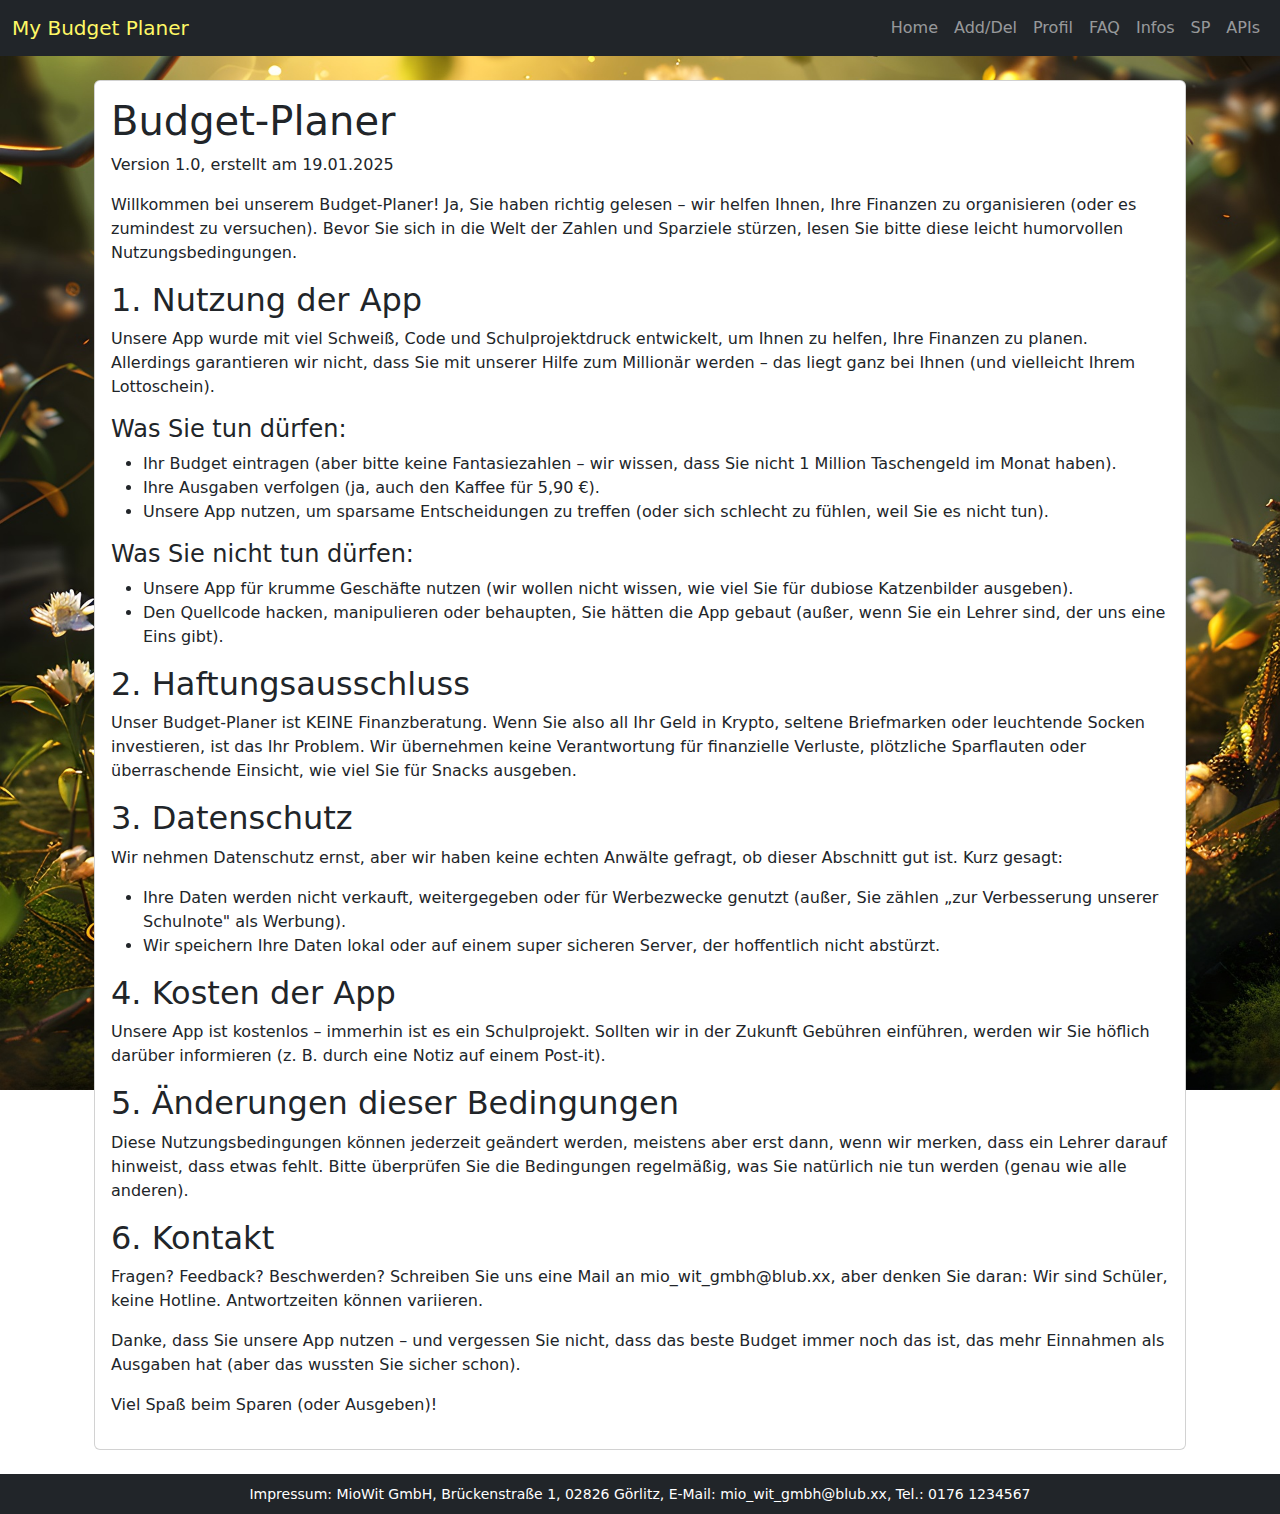
<file: public/html/agreement.html>
<!DOCTYPE html>
<html lang="en">

<head>
    <meta charset="UTF-8">
    <meta name="viewport" content="width=device-width, initial-scale=1.0">
    <link rel="icon" type="image/png" href="../img/favicon.png">
    <link href="../css/styles.css" rel="stylesheet">
    <link href="../css/bootstrap.min.css" rel="stylesheet">
    <title>Haushaltsbuch</title>
</head>

<body>
    <div class="content">

        <nav class="navbar navbar-expand-lg bg-dark" data-bs-theme="dark">
            <div class="container-fluid">
                <a class="navbar-brand" style="color: #FFF865">My Budget Planer</a>
                <button class="navbar-toggler" type="button" data-bs-toggle="collapse"
                    data-bs-target="#navbarSupportedContent" aria-controls="navbarSupportedContent"
                    aria-expanded="false" aria-label="Toggle navigation">
                    <span class="navbar-toggler-icon"></span>
                </button>
                <div class="collapse navbar-collapse" id="navbarSupportedContent">
                    <ul class="navbar-nav ms-auto mb-2 mb-lg-0">
                        <li class="nav-item active">
                            <a class="nav-link" href="index.html">Home</a>
                        </li>
                        <li class="nav-item">
                            <a class="nav-link" href="add.html">Add/Del</a>
                        </li>
                        <li class="nav-item">
                            <a class="nav-link" href="profile.html">Profil</a>
                        </li>
                        <li class="nav-item">
                            <a class="nav-link" href="faq.html">FAQ</a>
                        </li>
                        <li class="nav-item">
                            <a class="nav-link" href="infos.html">Infos</a>
                        </li>
                        <li class="nav-item">
                            <a class="nav-link" href="sp.html">SP</a>
                        </li>
                        <li class="nav-item">
                            <a class="nav-link" href="apis.html">APIs</a>
                        </li>
                    </ul>
                </div>
            </div>
        </nav>

        <div class="container p-4">
            <div class="card card-body p-3">
                <h1>Budget-Planer</h1>
                <p>Version 1.0, erstellt am 19.01.2025</p>

                <p>Willkommen bei unserem Budget-Planer! Ja, Sie haben richtig gelesen – wir helfen Ihnen, Ihre Finanzen zu organisieren (oder es zumindest zu versuchen). Bevor Sie sich in die Welt der Zahlen und Sparziele stürzen, lesen Sie bitte diese leicht humorvollen Nutzungsbedingungen.</p>

                <h2>1. Nutzung der App</h2>
                <p>Unsere App wurde mit viel Schweiß, Code und Schulprojektdruck entwickelt, um Ihnen zu helfen, Ihre Finanzen zu planen. Allerdings garantieren wir nicht, dass Sie mit unserer Hilfe zum Millionär werden – das liegt ganz bei Ihnen (und vielleicht Ihrem Lottoschein).</p>

                <h4>Was Sie tun dürfen:</h4>
                <ul>
                    <li>Ihr Budget eintragen (aber bitte keine Fantasiezahlen – wir wissen, dass Sie nicht 1 Million Taschengeld im Monat haben).</li>
                    <li>Ihre Ausgaben verfolgen (ja, auch den Kaffee für 5,90 €).</li>
                    <li>Unsere App nutzen, um sparsame Entscheidungen zu treffen (oder sich schlecht zu fühlen, weil Sie es nicht tun).</li>
                </ul>

                <h4>Was Sie nicht tun dürfen:</h4>
                <ul>
                    <li>Unsere App für krumme Geschäfte nutzen (wir wollen nicht wissen, wie viel Sie für dubiose Katzenbilder ausgeben).</li>
                    <li>Den Quellcode hacken, manipulieren oder behaupten, Sie hätten die App gebaut (außer, wenn Sie ein Lehrer sind, der uns eine Eins gibt).</li>
                </ul>

                <h2>2. Haftungsausschluss</h2>
                <p>Unser Budget-Planer ist KEINE Finanzberatung. Wenn Sie also all Ihr Geld in Krypto, seltene Briefmarken oder leuchtende Socken investieren, ist das Ihr Problem. Wir übernehmen keine Verantwortung für finanzielle Verluste, plötzliche Sparflauten oder überraschende Einsicht, wie viel Sie für Snacks ausgeben.</p>

                <h2>3. Datenschutz</h2>
                <p>Wir nehmen Datenschutz ernst, aber wir haben keine echten Anwälte gefragt, ob dieser Abschnitt gut ist. Kurz gesagt:</p>
                <ul>
                    <li>Ihre Daten werden nicht verkauft, weitergegeben oder für Werbezwecke genutzt (außer, Sie zählen „zur Verbesserung unserer Schulnote" als Werbung).</li>
                    <li>Wir speichern Ihre Daten lokal oder auf einem super sicheren Server, der hoffentlich nicht abstürzt.</li>
                </ul>

                <h2>4. Kosten der App</h2>
                <p>Unsere App ist kostenlos – immerhin ist es ein Schulprojekt. Sollten wir in der Zukunft Gebühren einführen, werden wir Sie höflich darüber informieren (z. B. durch eine Notiz auf einem Post-it).</p>

                <h2>5. Änderungen dieser Bedingungen</h2>
                <p>Diese Nutzungsbedingungen können jederzeit geändert werden, meistens aber erst dann, wenn wir merken, dass ein Lehrer darauf hinweist, dass etwas fehlt. Bitte überprüfen Sie die Bedingungen regelmäßig, was Sie natürlich nie tun werden (genau wie alle anderen).</p>

                <h2>6. Kontakt</h2>
                <p>Fragen? Feedback? Beschwerden? Schreiben Sie uns eine Mail an mio_wit_gmbh@blub.xx, aber denken Sie daran: Wir sind Schüler, keine Hotline. Antwortzeiten können variieren.</p>

                <p>Danke, dass Sie unsere App nutzen – und vergessen Sie nicht, dass das beste Budget immer noch das ist, das mehr Einnahmen als Ausgaben hat (aber das wussten Sie sicher schon).</p>

                <p>Viel Spaß beim Sparen (oder Ausgeben)!</p>
            </div>
        </div>
    </div>

    <footer class="text-center bg-dark">
        <small>Impressum: MioWit GmbH, Brückenstraße 1, 02826 Görlitz, E-Mail: mio_wit_gmbh@blub.xx, Tel.: 0176
            1234567</small>
    </footer>
    <script src="../js/jquery-3.6.0.min.js"></script>
    <script src="../js/bootstrap.bundle.min.js"></script>


</body>

</html>
</file>
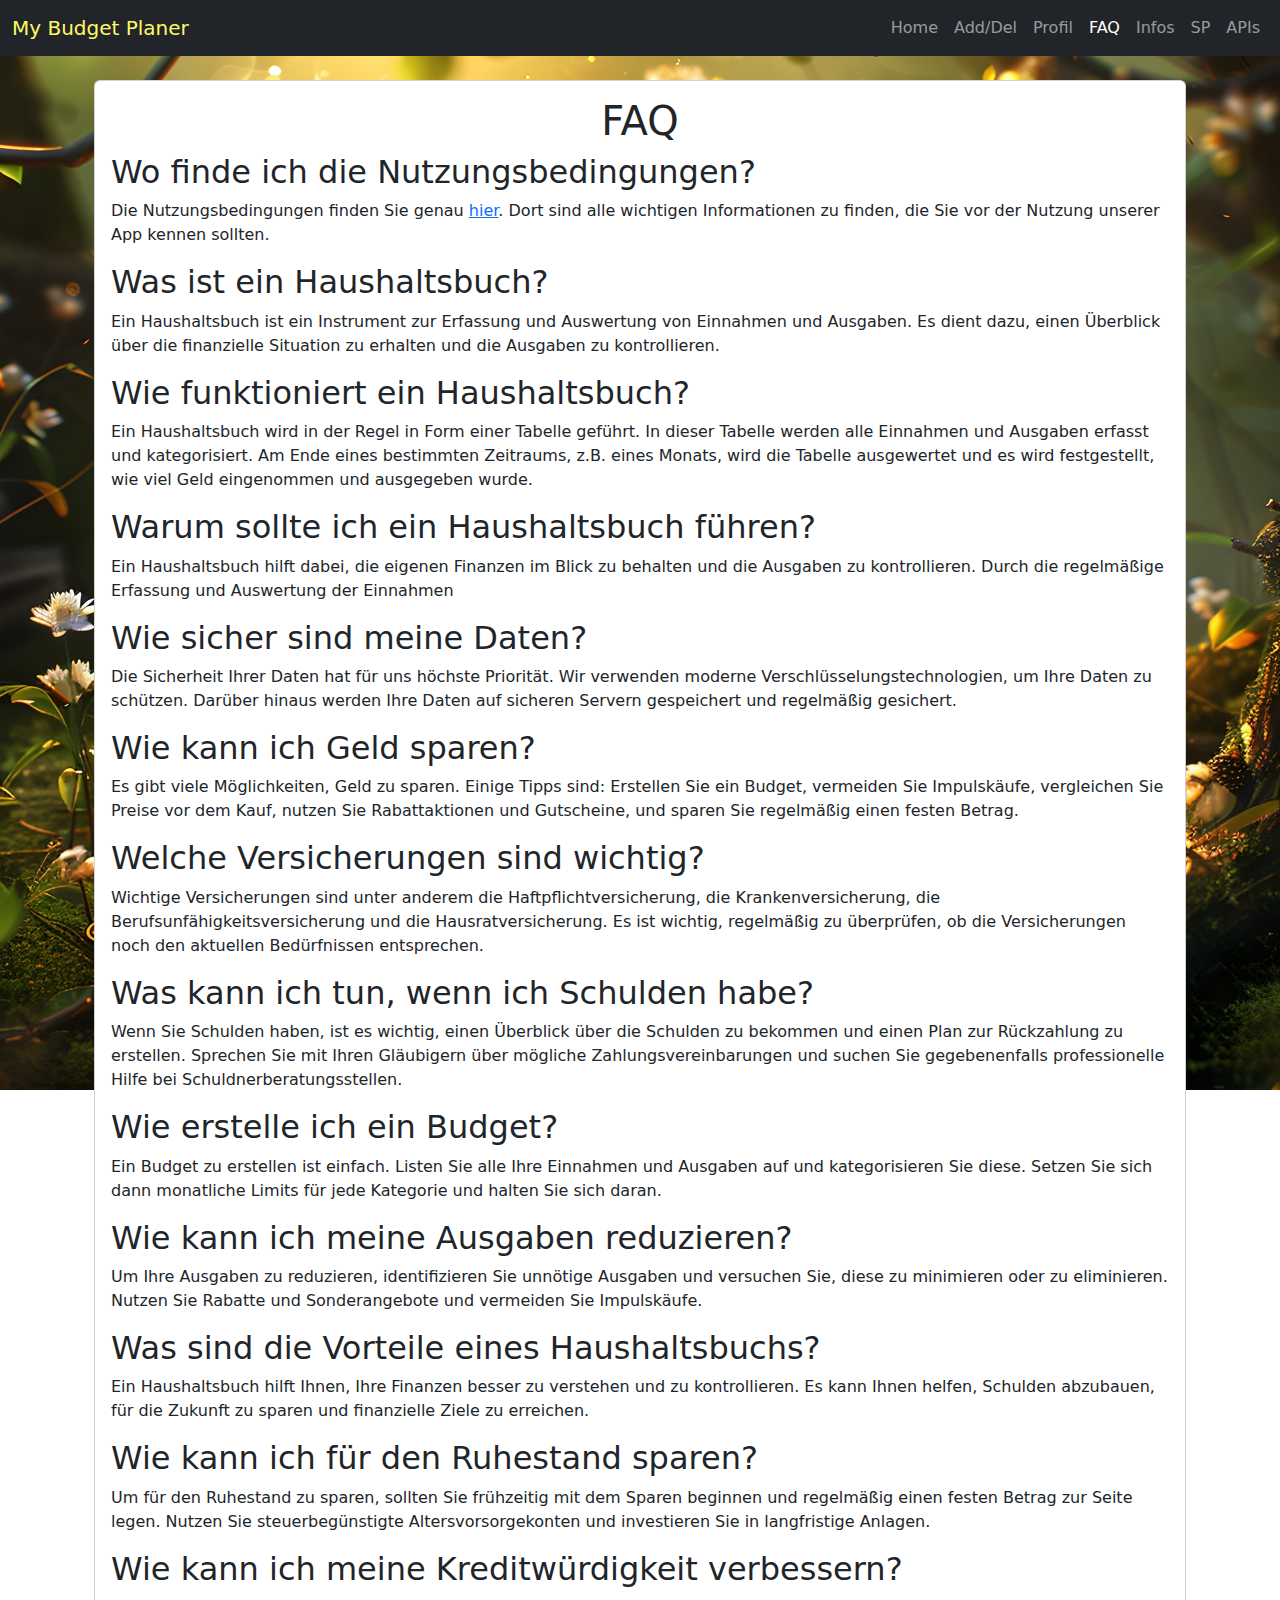
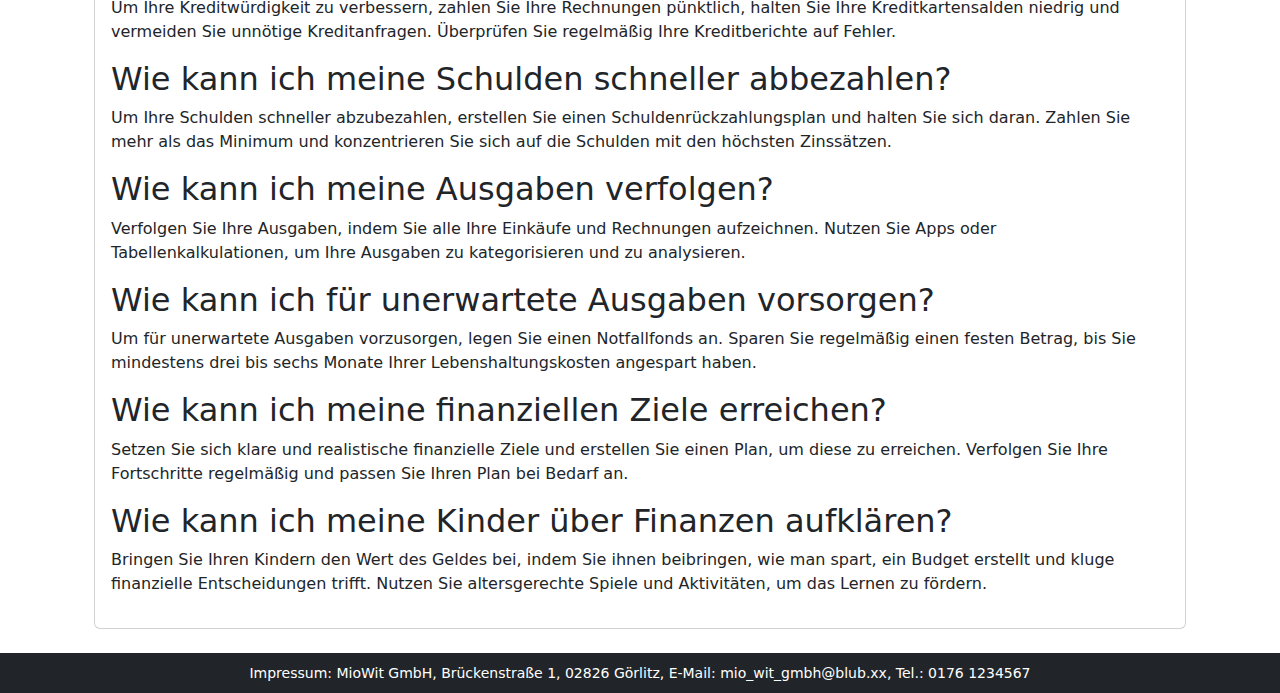
<file: public/html/faq.html>
<!DOCTYPE html>
<html lang="en">

<head>
    <meta charset="UTF-8">
    <meta name="viewport" content="width=device-width, initial-scale=1.0">
    <link rel="icon" type="image/png" href="../img/favicon.png">
    <link href="../css/styles.css" rel="stylesheet">
    <link href="../css/bootstrap.min.css" rel="stylesheet">
    <title>Haushaltsbuch</title>
</head>

<body>
    <div class="content">


        <nav class="navbar navbar-expand-lg bg-dark" data-bs-theme="dark">
            <div class="container-fluid">
                <a class="navbar-brand" style="color: #FFF865">My Budget Planer</a>
                <button class="navbar-toggler" type="button" data-bs-toggle="collapse"
                    data-bs-target="#navbarSupportedContent" aria-controls="navbarSupportedContent"
                    aria-expanded="false" aria-label="Toggle navigation">
                    <span class="navbar-toggler-icon"></span>
                </button>
                <div class="collapse navbar-collapse" id="navbarSupportedContent">
                    <ul class="navbar-nav ms-auto mb-2 mb-lg-0">
                        <li class="nav-item active">
                            <a class="nav-link" href="index.html">Home</a>
                        </li>
                        <li class="nav-item">
                            <a class="nav-link" href="add.html">Add/Del</a>
                        </li>
                        <li class="nav-item">
                            <a class="nav-link" href="profile.html">Profil</a>
                        </li>
                        <li class="nav-item">
                            <a class="nav-link active" href="faq.html">FAQ</a>
                        </li>
                        <li class="nav-item">
                            <a class="nav-link" href="infos.html">Infos</a>
                        </li>
                        <li class="nav-item">
                            <a class="nav-link" href="sp.html">SP</a>
                        </li>
                        <li class="nav-item">
                            <a class="nav-link" href="apis.html">APIs</a>
                        </li>
                    </ul>
                </div>
            </div>
        </nav>

        <div class="container p-4">
            <div class="card card-body p-3">
                <h1 class="text-center">FAQ</h1>
                <h2>Wo finde ich die Nutzungsbedingungen?</h2>
                <p>Die Nutzungsbedingungen finden Sie genau
                    <a href="agreement.html">hier</a>. Dort sind alle wichtigen Informationen zu finden, die Sie vor der
                    Nutzung unserer App kennen sollten.
                </p>
                <h2>Was ist ein Haushaltsbuch?</h2>
                <p>Ein Haushaltsbuch ist ein Instrument zur Erfassung und Auswertung von Einnahmen und Ausgaben. Es
                    dient dazu, einen Überblick über die finanzielle Situation zu erhalten und die Ausgaben zu
                    kontrollieren.</p>
                <h2>Wie funktioniert ein Haushaltsbuch?</h2>
                <p>Ein Haushaltsbuch wird in der Regel in Form einer Tabelle geführt. In dieser Tabelle werden alle
                    Einnahmen und Ausgaben erfasst und kategorisiert. Am Ende eines bestimmten Zeitraums, z.B. eines
                    Monats, wird die Tabelle ausgewertet und es wird festgestellt, wie viel Geld eingenommen und
                    ausgegeben wurde.</p>
                <h2>Warum sollte ich ein Haushaltsbuch führen?</h2>
                <p>Ein Haushaltsbuch hilft dabei, die eigenen Finanzen im Blick zu behalten und die Ausgaben zu
                    kontrollieren. Durch die regelmäßige Erfassung und Auswertung der Einnahmen</p>
                <h2>Wie sicher sind meine Daten?</h2>
                <p>Die Sicherheit Ihrer Daten hat für uns höchste Priorität. Wir verwenden moderne
                    Verschlüsselungstechnologien, um Ihre Daten zu schützen. Darüber hinaus werden Ihre Daten auf
                    sicheren Servern gespeichert und regelmäßig gesichert.</p>
                <h2>Wie kann ich Geld sparen?</h2>
                <p>Es gibt viele Möglichkeiten, Geld zu sparen. Einige Tipps sind: Erstellen Sie ein Budget, vermeiden
                    Sie Impulskäufe, vergleichen Sie Preise vor dem Kauf, nutzen Sie Rabattaktionen und Gutscheine, und
                    sparen Sie regelmäßig einen festen Betrag.</p>
                <h2>Welche Versicherungen sind wichtig?</h2>
                <p>Wichtige Versicherungen sind unter anderem die Haftpflichtversicherung, die Krankenversicherung, die
                    Berufsunfähigkeitsversicherung und die Hausratversicherung. Es ist wichtig, regelmäßig zu
                    überprüfen, ob die Versicherungen noch den aktuellen Bedürfnissen entsprechen.</p>
                <h2>Was kann ich tun, wenn ich Schulden habe?</h2>
                <p>Wenn Sie Schulden haben, ist es wichtig, einen Überblick über die Schulden zu bekommen und einen Plan
                    zur Rückzahlung zu erstellen. Sprechen Sie mit Ihren Gläubigern über mögliche Zahlungsvereinbarungen
                    und suchen Sie gegebenenfalls professionelle Hilfe bei Schuldnerberatungsstellen.</p>
                <h2>Wie erstelle ich ein Budget?</h2>
                <p>Ein Budget zu erstellen ist einfach. Listen Sie alle Ihre Einnahmen und Ausgaben auf und
                    kategorisieren Sie diese. Setzen Sie sich dann monatliche Limits für jede Kategorie und halten Sie
                    sich daran.</p>
                <h2>Wie kann ich meine Ausgaben reduzieren?</h2>
                <p>Um Ihre Ausgaben zu reduzieren, identifizieren Sie unnötige Ausgaben und versuchen Sie, diese zu
                    minimieren oder zu eliminieren. Nutzen Sie Rabatte und Sonderangebote und vermeiden Sie Impulskäufe.
                </p>
                <h2>Was sind die Vorteile eines Haushaltsbuchs?</h2>
                <p>Ein Haushaltsbuch hilft Ihnen, Ihre Finanzen besser zu verstehen und zu kontrollieren. Es kann Ihnen
                    helfen, Schulden abzubauen, für die Zukunft zu sparen und finanzielle Ziele zu erreichen.</p>
                <h2>Wie kann ich für den Ruhestand sparen?</h2>
                <p>Um für den Ruhestand zu sparen, sollten Sie frühzeitig mit dem Sparen beginnen und regelmäßig einen
                    festen Betrag zur Seite legen. Nutzen Sie steuerbegünstigte Altersvorsorgekonten und investieren Sie
                    in langfristige Anlagen.</p>
                <h2>Wie kann ich meine Kreditwürdigkeit verbessern?</h2>
                <p>Um Ihre Kreditwürdigkeit zu verbessern, zahlen Sie Ihre Rechnungen pünktlich, halten Sie Ihre
                    Kreditkartensalden niedrig und vermeiden Sie unnötige Kreditanfragen. Überprüfen Sie regelmäßig Ihre
                    Kreditberichte auf Fehler.</p>
                <h2>Wie kann ich meine Schulden schneller abbezahlen?</h2>
                <p>Um Ihre Schulden schneller abzubezahlen, erstellen Sie einen Schuldenrückzahlungsplan und halten Sie
                    sich daran. Zahlen Sie mehr als das Minimum und konzentrieren Sie sich auf die Schulden mit den
                    höchsten Zinssätzen.</p>
                <h2>Wie kann ich meine Ausgaben verfolgen?</h2>
                <p>Verfolgen Sie Ihre Ausgaben, indem Sie alle Ihre Einkäufe und Rechnungen aufzeichnen. Nutzen Sie Apps
                    oder Tabellenkalkulationen, um Ihre Ausgaben zu kategorisieren und zu analysieren.</p>
                <h2>Wie kann ich für unerwartete Ausgaben vorsorgen?</h2>
                <p>Um für unerwartete Ausgaben vorzusorgen, legen Sie einen Notfallfonds an. Sparen Sie regelmäßig einen
                    festen Betrag, bis Sie mindestens drei bis sechs Monate Ihrer Lebenshaltungskosten angespart haben.
                </p>
                <h2>Wie kann ich meine finanziellen Ziele erreichen?</h2>
                <p>Setzen Sie sich klare und realistische finanzielle Ziele und erstellen Sie einen Plan, um diese zu
                    erreichen. Verfolgen Sie Ihre Fortschritte regelmäßig und passen Sie Ihren Plan bei Bedarf an.</p>
                <h2>Wie kann ich meine Kinder über Finanzen aufklären?</h2>
                <p>Bringen Sie Ihren Kindern den Wert des Geldes bei, indem Sie ihnen beibringen, wie man spart, ein
                    Budget erstellt und kluge finanzielle Entscheidungen trifft. Nutzen Sie altersgerechte Spiele und
                    Aktivitäten, um das Lernen zu fördern.</p>
            </div>
        </div>
    </div>

    <footer class="text-center bg-dark">
        <small>Impressum: MioWit GmbH, Brückenstraße 1, 02826 Görlitz, E-Mail: mio_wit_gmbh@blub.xx, Tel.: 0176
            1234567</small>
    </footer>

    <script src="../js/jquery-3.6.0.min.js"></script>
    <script src="../js/bootstrap.bundle.min.js"></script>

</body>

</html>
</file>
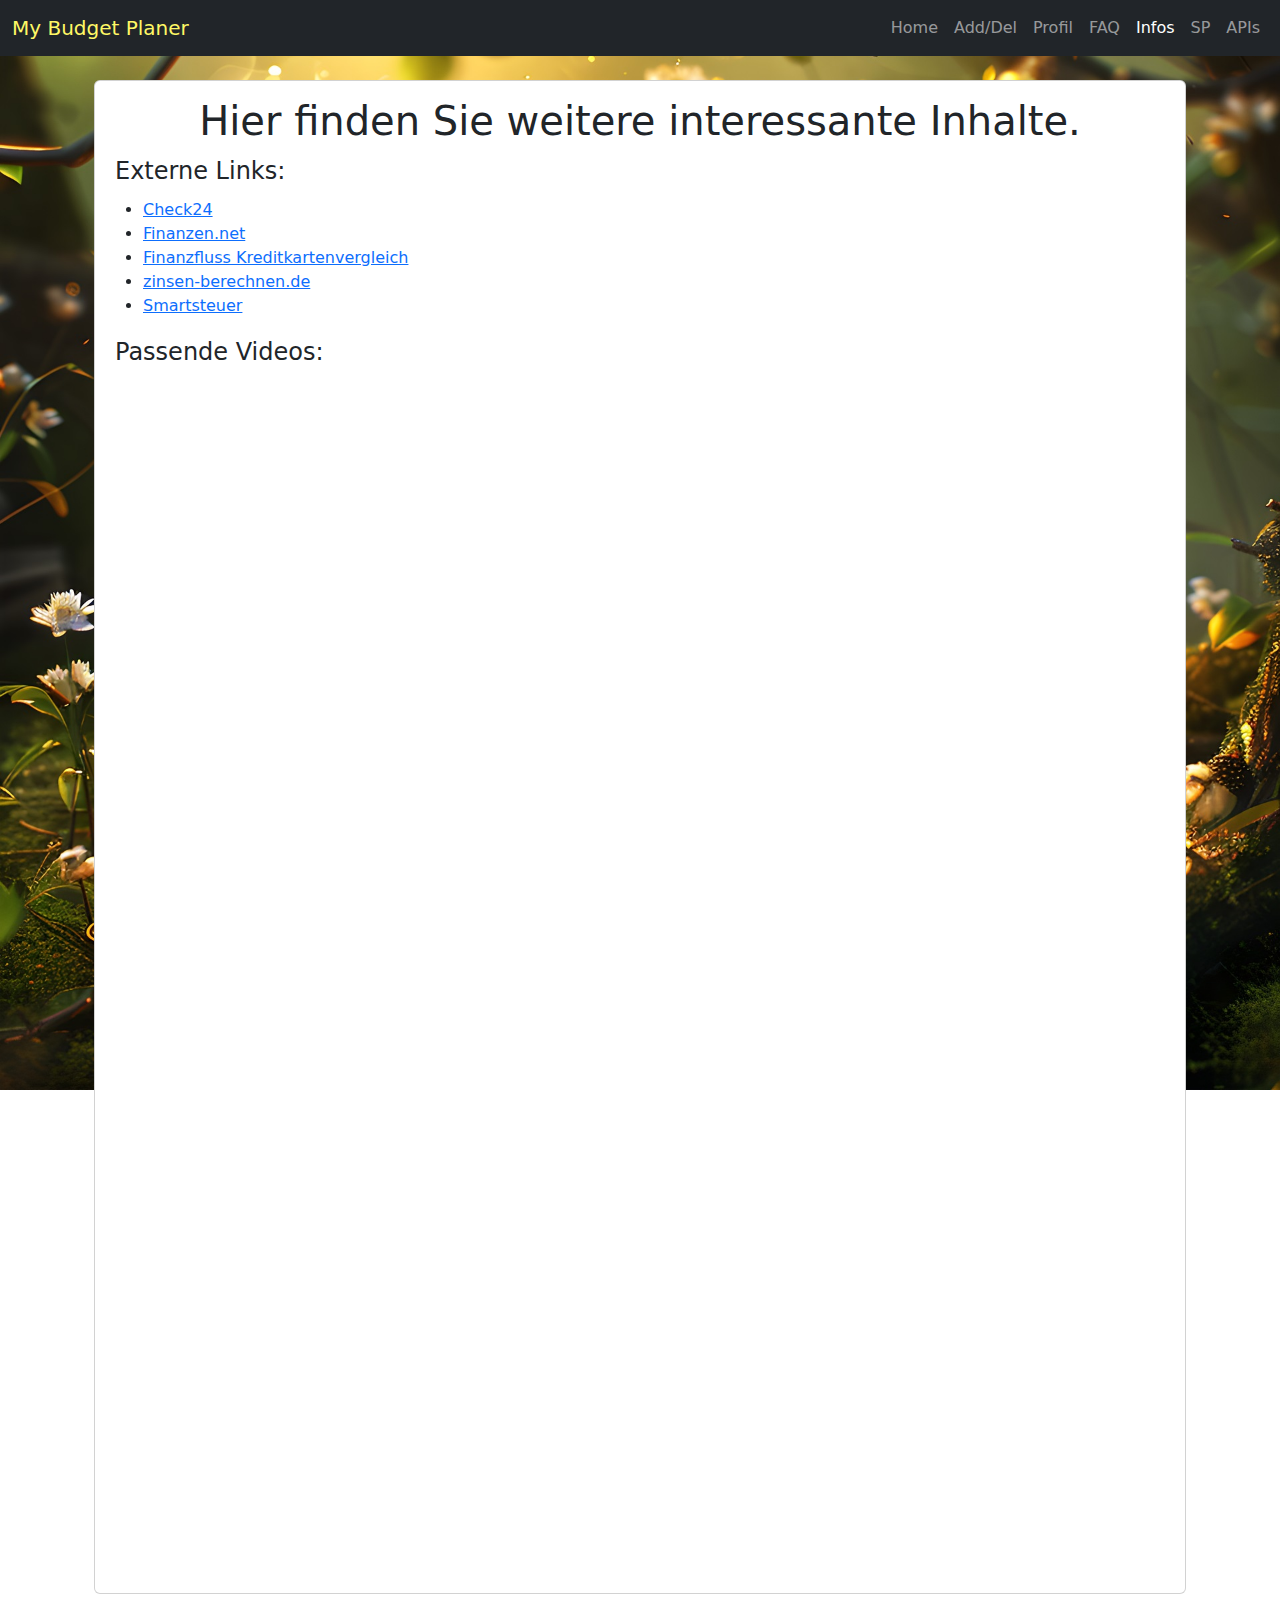
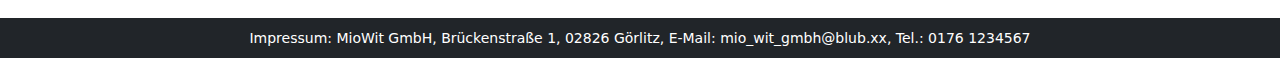
<file: public/html/infos.html>
<!DOCTYPE html>
<html lang="en">

<head>
    <meta charset="UTF-8">
    <meta name="viewport" content="width=device-width, initial-scale=1.0">
    <link rel="icon" type="image/png" href="../img/favicon.png">
    <link href="../css/styles.css" rel="stylesheet">
    <link href="../css/bootstrap.min.css" rel="stylesheet">
    <title>Haushaltsbuch</title>
</head>

<body>
    <div class="content">

        <nav class="navbar navbar-expand-lg bg-dark" data-bs-theme="dark">
            <div class="container-fluid">
                <a class="navbar-brand" style="color: #FFF865">My Budget Planer</a>
                <button class="navbar-toggler" type="button" data-bs-toggle="collapse"
                    data-bs-target="#navbarSupportedContent" aria-controls="navbarSupportedContent"
                    aria-expanded="false" aria-label="Toggle navigation">
                    <span class="navbar-toggler-icon"></span>
                </button>
                <div class="collapse navbar-collapse" id="navbarSupportedContent">
                    <ul class="navbar-nav ms-auto mb-2 mb-lg-0">
                        <li class="nav-item active">
                            <a class="nav-link" href="index.html">Home</a>
                        </li>
                        <li class="nav-item">
                            <a class="nav-link" href="add.html">Add/Del</a>
                        </li>
                        <li class="nav-item">
                            <a class="nav-link" href="profile.html">Profil</a>
                        </li>
                        <li class="nav-item">
                            <a class="nav-link" href="faq.html">FAQ</a>
                        </li>
                        <li class="nav-item">
                            <a class="nav-link active" href="infos.html">Infos</a>
                        </li>
                        <li class="nav-item">
                            <a class="nav-link" href="sp.html">SP</a>
                        </li>
                        <li class="nav-item">
                            <a class="nav-link" href="apis.html">APIs</a>
                        </li>
                    </ul>
                </div>
            </div>
        </nav>

        <div id="logindiv" class="container p-4">
            <div class="card card-body p-3">
                <div class="d-flex justify-content-center">
                    <h1>Hier finden Sie weitere interessante Inhalte.</h1>
                </div>
                <p class="h4 p-1">Externe Links:</p>
                <ul>
                    <li><a href="https://www.check24.net/">Check24</a></li>
                    <li><a href="https://www.https://www.finanzen.net/">Finanzen.net</a></li>
                    <li><a href="https://www.finanzfluss.de/vergleich/kreditkarte/">Finanzfluss
                            Kreditkartenvergleich</a></li>
                    <li><a href="https://www.zinsen-berechnen.de/">zinsen-berechnen.de</a></li>
                    <li><a href="https://www.smartsteuer.de/online/">Smartsteuer</a></li>
                </ul>
                <p class="h4 p-1">Passende Videos:</p>
                <div class="responsive-video">
                    <iframe width=100% height=calc(100vw * 9 / 16) src="https://www.youtube.com/embed/Y6szGEiyN64"
                        frameborder="0"
                        allow="accelerometer; autoplay; clipboard-write; encrypted-media; gyroscope; picture-in-picture"
                        allowfullscreen></iframe>
                </div>
                <div class="pt-2">
                    <div class="responsive-video">
                        <iframe width=100% height=calc(100vw * 9 / 16) src="https://www.youtube.com/embed/eTCTGwFO1-Y"
                            frameborder="0"
                            allow="accelerometer; autoplay; clipboard-write; encrypted-media; gyroscope; picture-in-picture"
                            allowfullscreen></iframe>
                    </div>
                </div>
            </div>
        </div>


    </div>

    <footer class="text-center bg-dark">
        <small>Impressum: MioWit GmbH, Brückenstraße 1, 02826 Görlitz, E-Mail: mio_wit_gmbh@blub.xx, Tel.: 0176
            1234567</small>
    </footer>

    <script type="text/javascript" src="../js/jquery-3.6.0.min.js"></script>
    <script type="text/javascript" src="../js/bootstrap.bundle.min.js"></script>

</body>

</html>
</file>
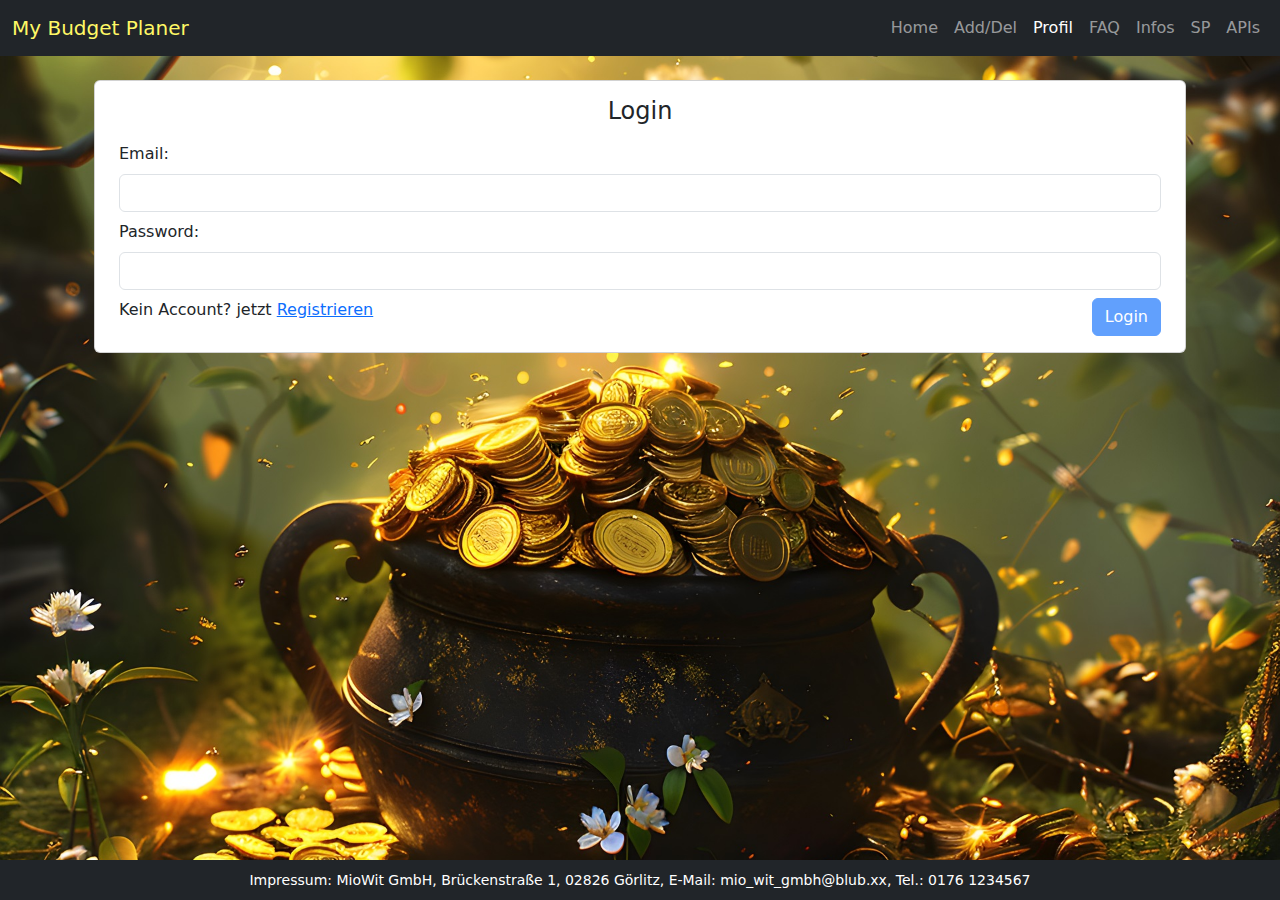
<file: public/html/profile.html>
<!DOCTYPE html> 
<html lang="en"> 
<head> 
    <meta charset="UTF-8"> 
    <meta name="viewport" content="width=device-width, initial-scale=1.0">
    <link rel="icon" type="image/png" href="../img/favicon.png">
    <link href="../css/styles.css" rel="stylesheet">
    <link href="../css/bootstrap.min.css" rel="stylesheet">
    <title>Haushaltsbuch</title> 
</head> 
 
<body> 
    <div class="content">

        <nav class="navbar navbar-expand-lg bg-dark" data-bs-theme="dark">
            <div class="container-fluid">
                <a class="navbar-brand" style="color: #FFF865">My Budget Planer</a>
                <button class="navbar-toggler" type="button" data-bs-toggle="collapse" data-bs-target="#navbarSupportedContent" aria-controls="navbarSupportedContent" aria-expanded="false" aria-label="Toggle navigation">
                    <span class="navbar-toggler-icon"></span>
                </button>
                <div class="collapse navbar-collapse" id="navbarSupportedContent">
                    <ul class="navbar-nav ms-auto mb-2 mb-lg-0">
                        <li class="nav-item active">
                            <a class="nav-link" href="index.html">Home</a>
                        </li>
                        <li class="nav-item">
                            <a class="nav-link" href="add.html">Add/Del</a>
                        </li>
                        <li class="nav-item">
                            <a class="nav-link active" href="profile.html">Profil</a>
                        </li>
                        <li class="nav-item">
                            <a class="nav-link" href="faq.html">FAQ</a>
                        </li>
                        <li class="nav-item">
                            <a class="nav-link" href="infos.html">Infos</a>
                        </li>
                        <li class="nav-item">
                            <a class="nav-link" href="sp.html">SP</a>
                        </li>
                        <li class="nav-item">
                            <a class="nav-link" href="apis.html">APIs</a>
                        </li>
                    </ul>
              </div>
            </div>
        </nav>

        <div id="logindiv" class="container p-4 d-none">
            <div class="card card-body p-2">
                <p class="h4 px-3 py-2 text-center">Login</p>
                <!-- Email input -->
                <div data-mdb-input-init class="form-outline px-3">
                    <label class="form-label" for="loginName">Email:</label>
                    <input type="email" id="loginName" class="form-control" />
                </div>
                <!-- Password input -->
                <div data-mdb-input-init class="form-outline px-3">
                    <label class="form-label pt-2" for="loginPassword">Password:</label>
                    <input type="password" id="loginPassword" class="form-control" />
                </div>
                <!-- Submit button -->
                <div class="d-flex justify-content-between px-3 py-2">
                    <span>
                        Kein Account? jetzt
                        <a href="register.html">Registrieren</a>
                    </span>
                    <span class="ms-auto">
                        <button id="loginsubmit" disabled="true" class="btn btn-primary">Login</button>
                    </span>
                </div>
            </div>
        </div>

        <div id="profilediv" class="container p-4 d-none">
            <div class="card card-body p-2">
                <p class="h4 px-3 py-2 text-center">Profil</p>
                <!-- Email input -->
                <div data-mdb-input-init class="form-outline px-3">
                    <label class="form-label">Email:</label>
                    <p id="userName">test</p>    
                </div>
                <!-- Password input -->
                <div data-mdb-input-init class="form-outline px-3">
                    <label class="form-label" for="userPassword">Password:</label>
                    <input type="password" id="userPassword" class="form-control" />
                </div>
                <!-- Firstname input -->
                <div data-mdb-input-init class="form-outline px-3">
                    <label class="form-label" for="userFirstname">Vorname:</label>
                    <input type="text" id="userFirstname" class="form-control" />
                </div>
                <!-- Lastname input -->
                <div data-mdb-input-init class="form-outline px-3">
                    <label class="form-label" for="userLastname">Nachname:</label>
                    <input type="text" id="userLastname" class="form-control" />
                </div>
                <!-- Submit button -->
                <div class="d-flex justify-content-between px-3 py-2">
                    <span class="ms-auto">
                        <button id="savesubmit" class="btn btn-primary">Speichern</button>
                        <button id="logoutsubmit" class="btn btn-primary">Logout</button>
                    </span>
                </div>
            </div>
        </div>

    </div>

    <footer class="text-center bg-dark">
        <small>Impressum: MioWit GmbH, Brückenstraße 1, 02826 Görlitz, E-Mail: mio_wit_gmbh@blub.xx, Tel.: 0176 1234567</small> 
    </footer>

    <script src="../js/jquery-3.6.0.min.js"></script>
    <script src="../js/bootstrap.bundle.min.js"></script>
    <script type="module" src="../js/profile.js"></script>
    
</body> 
</html>
</file>
<file: public/css/styles.css>
body {
    display: flex;
    flex-direction: column;
    min-height: 100vh;
    background: url('../img/geldtopf.jpg') no-repeat center center fixed;
    background-size: cover;
}
#earthimg {
    background: url('../img/earth.jpg') no-repeat center center fixed;
    background-size: cover;
}
.content {
    flex: 1;
}
#header {
    color: #fff865;
    margin: 0rem;
    padding: 0.5rem;
    text-align: center;
}
footer {
    background-color: #212121;
    color: white;
    margin: 0rem;
    padding: 0.5rem;
    text-align: center;
}
.card-img-top {
    width: 100%;
    height: 10vw;
    object-fit: cover;
}
.responsive-video {
    position: relative;
    width: 100%; /* Passt sich der Containerbreite an */
    padding-bottom: 56.25%; /* 16:9-Verhältnis */
    height: 0;
    overflow: hidden;
}
.responsive-video iframe {
    position: absolute;
    top: 0;
    left: 0;
    width: 100%;
    height: 100%;
}
</file>
